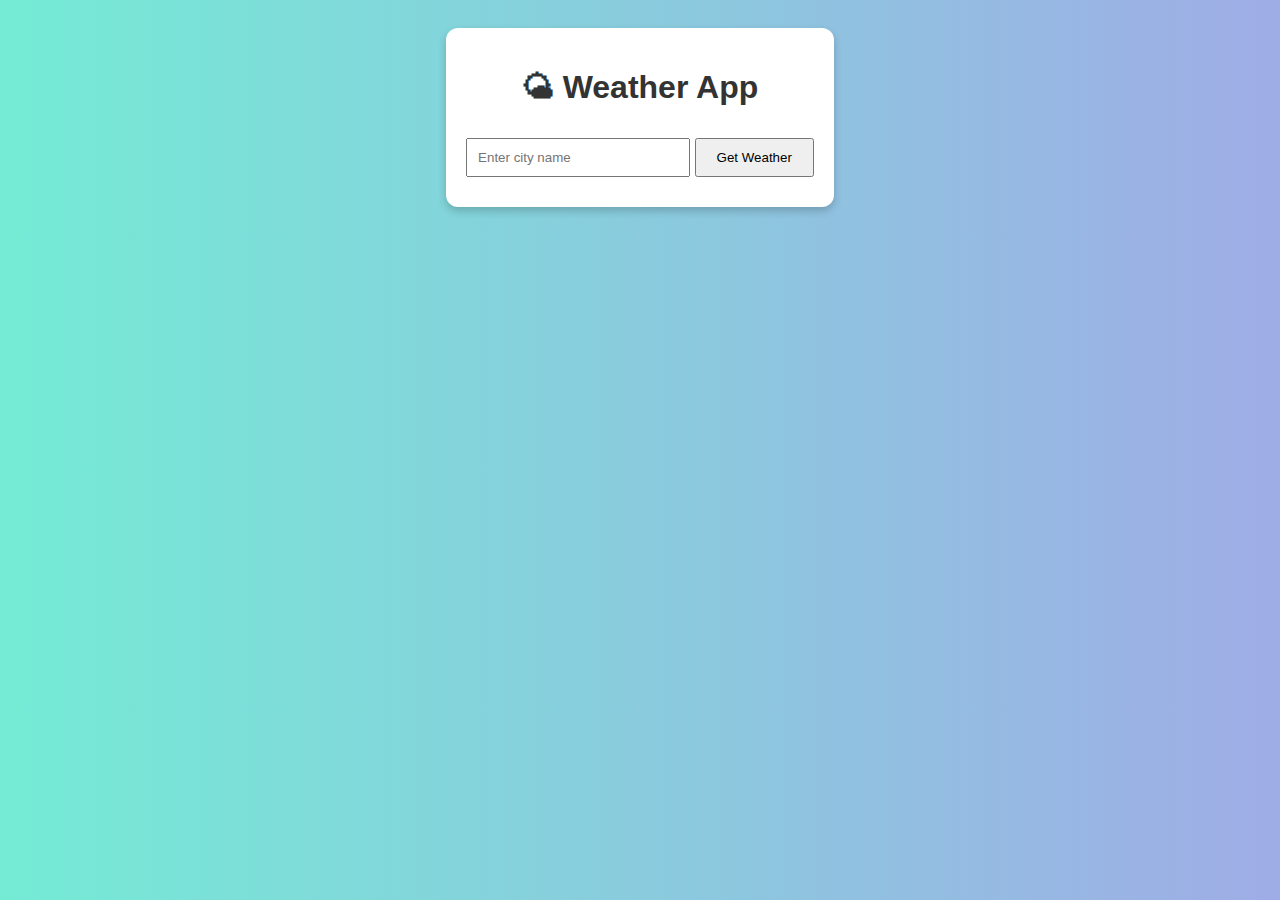
<file: weather-app/index.html>
<!DOCTYPE html>
<html lang="en">
<head>
  <meta charset="UTF-8">
  <title>Weather App</title>
  <link rel="stylesheet" href="style.css">
</head>
<body>
  <div class="weather-container">
    <h1>🌤 Weather App</h1>
    <input type="text" id="cityInput" placeholder="Enter city name">
    <button onclick="getWeather()">Get Weather</button>
    <div id="weatherResult"></div>
  </div>
  <script src="script.js"></script>
</body>
</html>
</file>
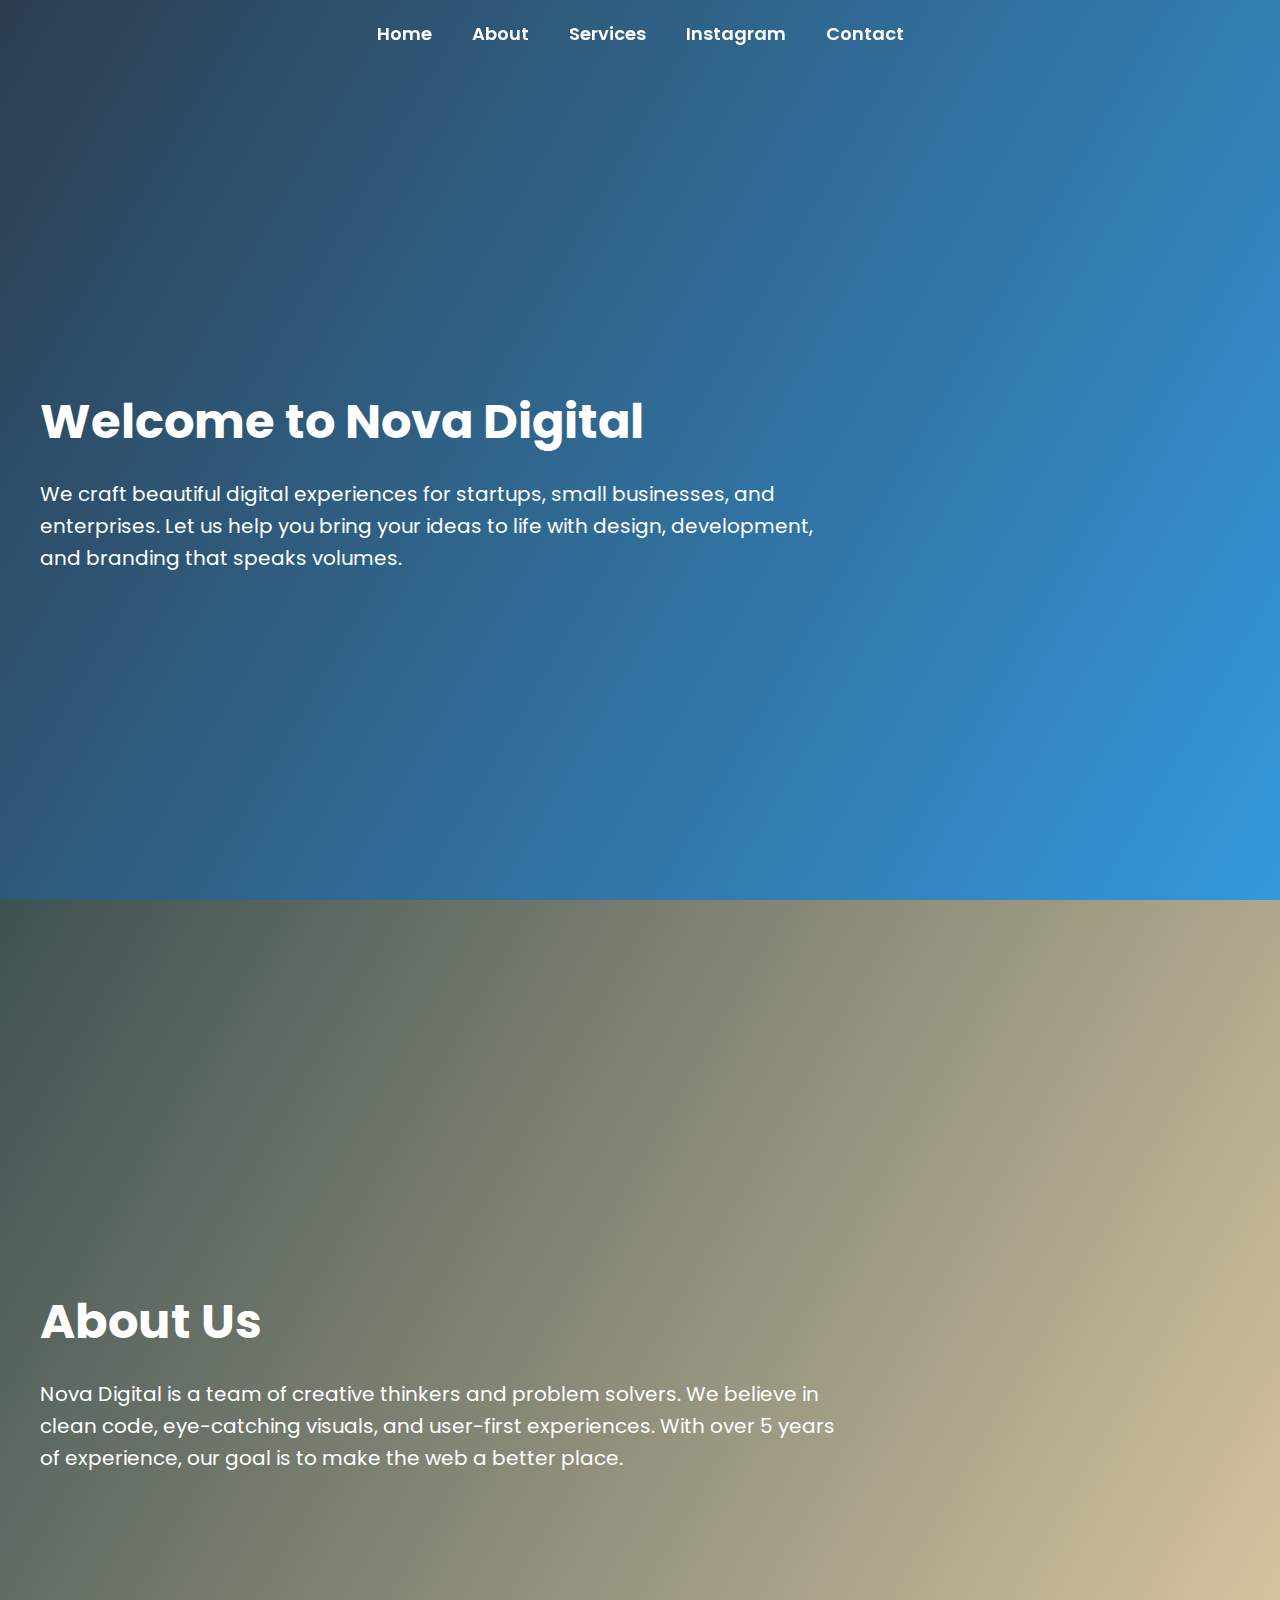
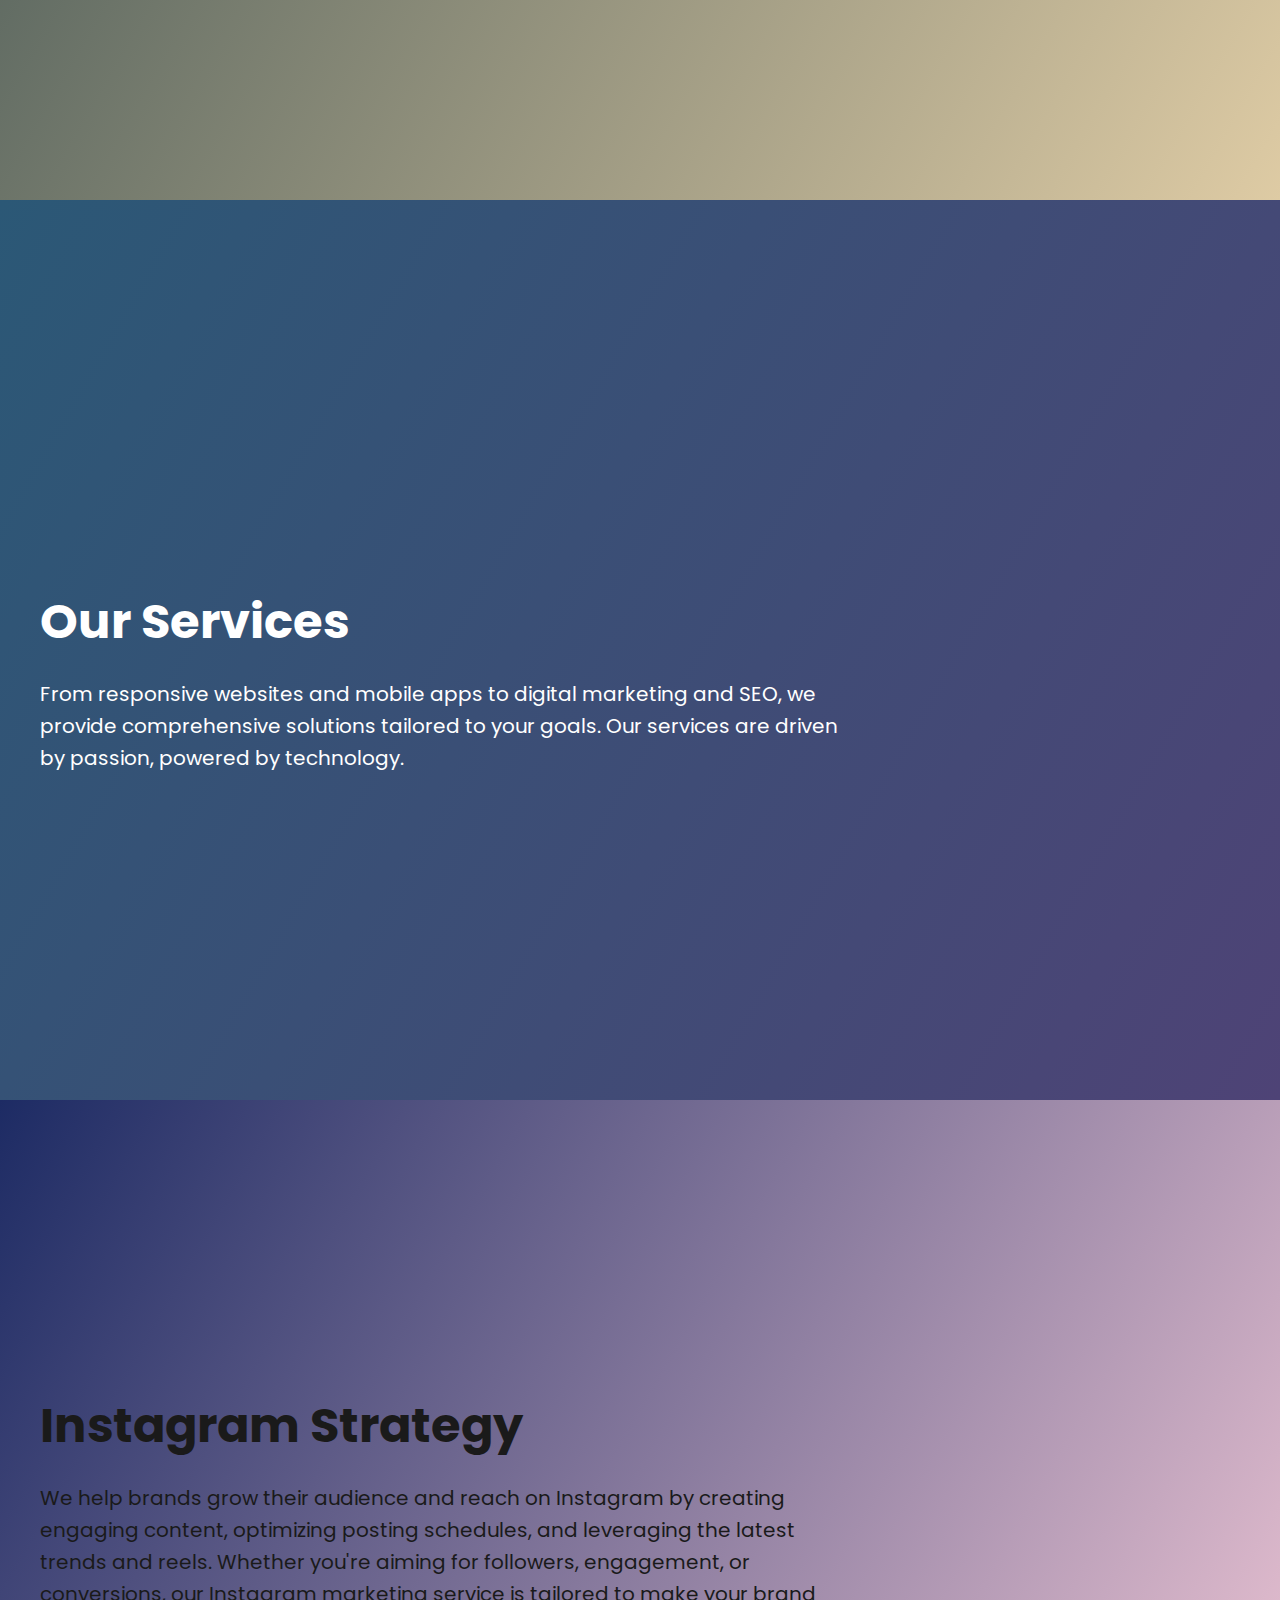
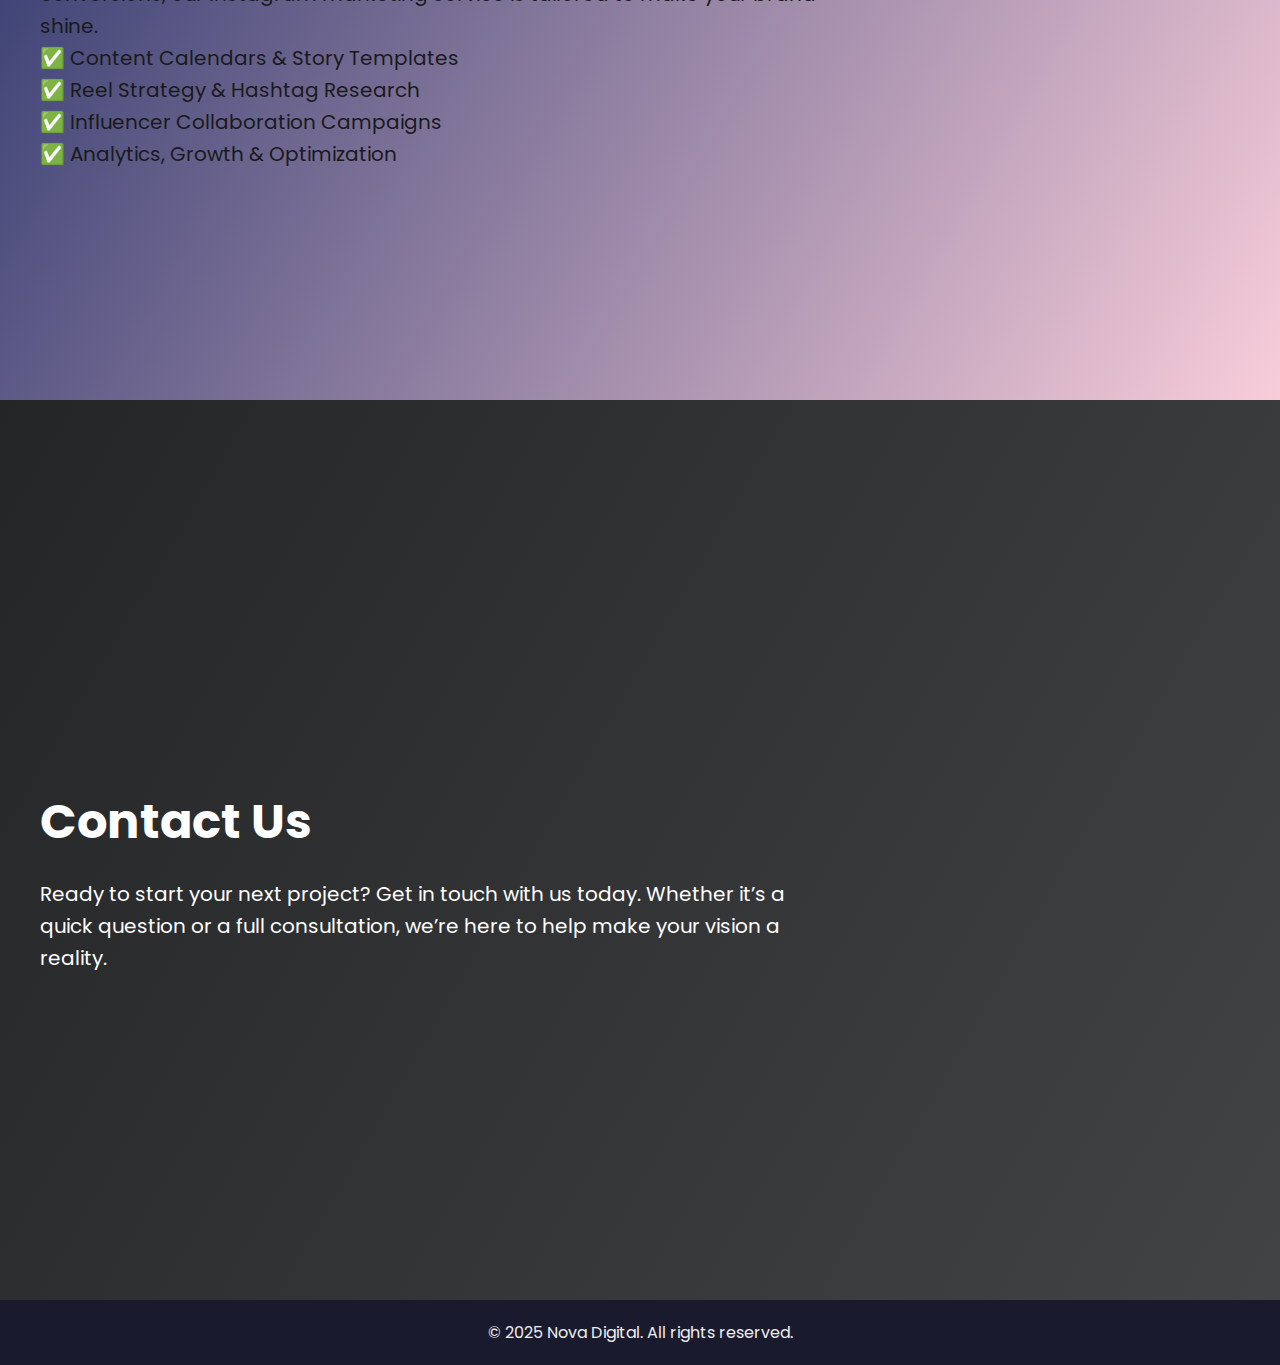
<file: responsive page/page.html>
<!DOCTYPE html>
<html lang="en">
<head>
  <meta charset="UTF-8" />
  <meta name="viewport" content="width=device-width, initial-scale=1.0" />
  <title>Modern Web Agency</title>
  <link href="https://fonts.googleapis.com/css2?family=Poppins:wght@400;600&display=swap" rel="stylesheet">
  <style>
    * {
      margin: 0;
      padding: 0;
      box-sizing: border-box;
    }

    body {
      font-family: 'Poppins', sans-serif;
      scroll-behavior: smooth;
    }

    nav {
      position: fixed;
      top: 0;
      width: 100%;
      background: transparent;
      padding: 20px 0;
      display: flex;
      justify-content: center;
      align-items: center;
      transition: all 0.3s ease-in-out;
      z-index: 999;
    }

    nav.scrolled {
      background: linear-gradient(90deg, #1e1e2f, #23234a);
      box-shadow: 0 4px 12px rgba(0, 0, 0, 0.15);
    }

    .nav-container {
      display: flex;
      gap: 40px;
    }

    .nav-link {
      color: #ffffff;
      font-weight: 600;
      text-decoration: none;
      font-size: 18px;
      position: relative;
      transition: all 0.3s ease-in-out;
    }

    .nav-link:hover {
      color: #ffaf40;
    }

    .nav-link::after {
      content: "";
      position: absolute;
      left: 0;
      bottom: -6px;
      height: 3px;
      width: 0;
      background: #ffaf40;
      transition: width 0.3s ease-in-out;
    }

    .nav-link:hover::after {
      width: 100%;
    }

    section {
      min-height: 100vh;
      padding: 100px 40px 40px;
      display: flex;
      flex-direction: column;
      justify-content: center;
      color: #ffffff;
    }

    section h1 {
      font-size: 48px;
      margin-bottom: 20px;
    }

    section p {
      font-size: 20px;
      max-width: 800px;
      line-height: 1.6;
    }

    #home {
      background: linear-gradient(120deg, #2c3e50, #3498db);
    }

    #about {
      background: linear-gradient(120deg, #3e5151, #decba4);
    }

    #services {
      background: linear-gradient(120deg, #2b5876, #4e4376);
    }

    #instagram {
      background: linear-gradient(120deg, #1d2b64, #f8cdda);
      color: #1a1a1a;
    }

    #contact {
      background: linear-gradient(120deg, #232526, #414345);
    }

    footer {
      background: #1a1a2e;
      color: #eee;
      text-align: center;
      padding: 20px;
    }
  </style>
</head>
<body>

  <nav id="navbar">
    <div class="nav-container">
      <a href="#home" class="nav-link">Home</a>
      <a href="#about" class="nav-link">About</a>
      <a href="#services" class="nav-link">Services</a>
      <a href="#instagram" class="nav-link">Instagram</a>
      <a href="#contact" class="nav-link">Contact</a>
    </div>
  </nav>

  <section id="home">
    <h1>Welcome to Nova Digital</h1>
    <p>We craft beautiful digital experiences for startups, small businesses, and enterprises. Let us help you bring your ideas to life with design, development, and branding that speaks volumes.</p>
  </section>

  <section id="about">
    <h1>About Us</h1>
    <p>Nova Digital is a team of creative thinkers and problem solvers. We believe in clean code, eye-catching visuals, and user-first experiences. With over 5 years of experience, our goal is to make the web a better place.</p>
  </section>

  <section id="services">
    <h1>Our Services</h1>
    <p>From responsive websites and mobile apps to digital marketing and SEO, we provide comprehensive solutions tailored to your goals. Our services are driven by passion, powered by technology.</p>
  </section>

  <section id="instagram">
    <h1>Instagram Strategy</h1>
    <p>We help brands grow their audience and reach on Instagram by creating engaging content, optimizing posting schedules, and leveraging the latest trends and reels. Whether you're aiming for followers, engagement, or conversions, our Instagram marketing service is tailored to make your brand shine.</p>
    <p>✅ Content Calendars & Story Templates<br>
       ✅ Reel Strategy & Hashtag Research<br>
       ✅ Influencer Collaboration Campaigns<br>
       ✅ Analytics, Growth & Optimization</p>
  </section>

  <section id="contact">
    <h1>Contact Us</h1>
    <p>Ready to start your next project? Get in touch with us today. Whether it’s a quick question or a full consultation, we’re here to help make your vision a reality.</p>
  </section>

  <footer>
    &copy; 2025 Nova Digital. All rights reserved.
  </footer>

  <script>
    window.addEventListener("scroll", () => {
      const nav = document.getElementById("navbar");
      if (window.scrollY > 50) {
        nav.classList.add("scrolled");
      } else {
        nav.classList.remove("scrolled");
      }
    });
  </script>
</body>
</html>
</file>
<file: weather-app/style.css>
body {
  font-family: Arial, sans-serif;
  text-align: center;
  background: linear-gradient(to right, #74ebd5, #9face6);
  color: #333;
  padding: 20px;
}

.weather-container {
  background-color: white;
  padding: 20px;
  border-radius: 12px;
  box-shadow: 0 4px 8px rgba(0,0,0,0.2);
  display: inline-block;
}

input {
  padding: 10px;
  width: 200px;
  margin-top: 10px;
  margin-bottom: 10px;
}

button {
  padding: 10px 20px;
  cursor: pointer;
}
</file>
